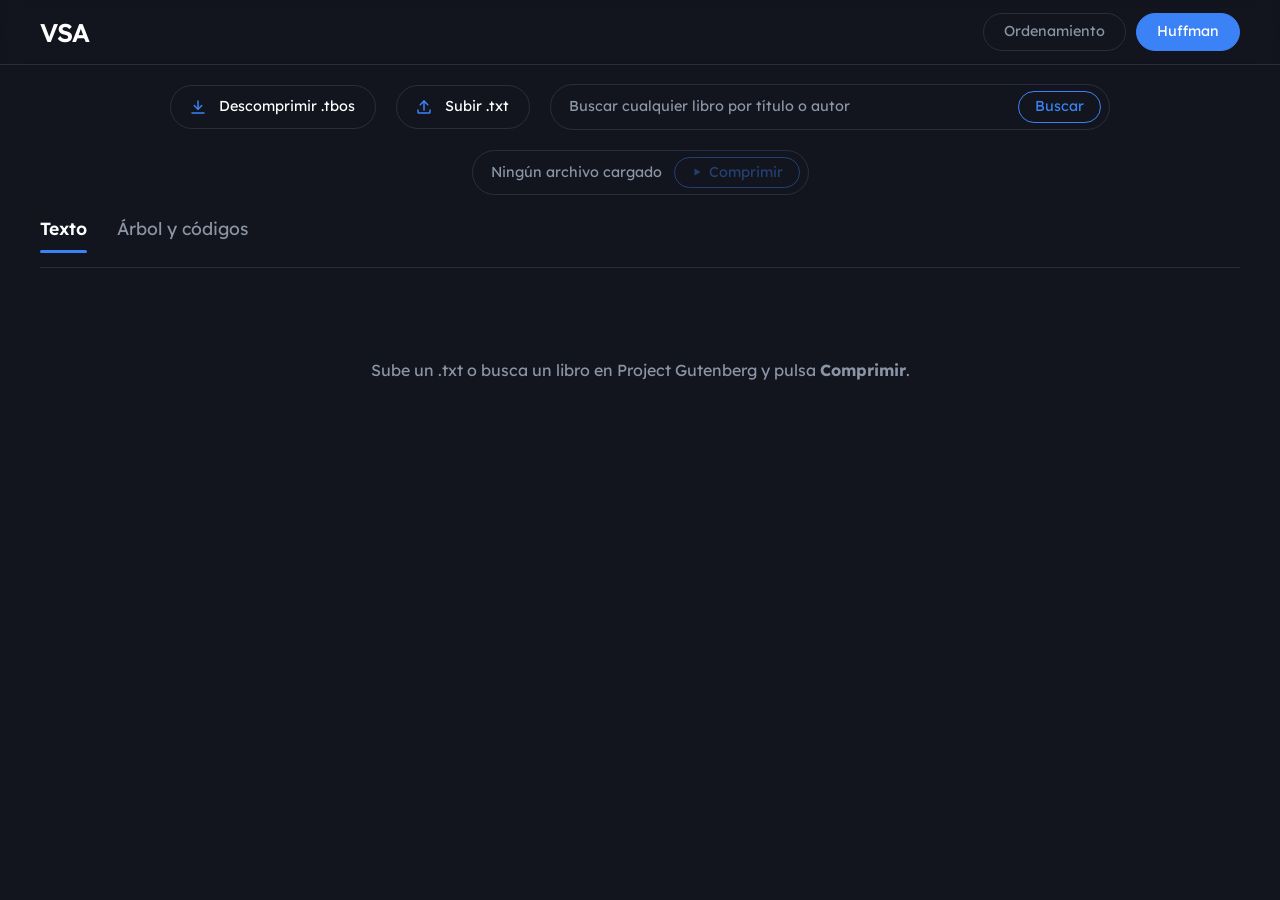
<file: public/huffman.html>
<!DOCTYPE html>
<html lang="es">
<head>
  <meta charset="utf-8">
  <script>if (window.top === window.self) location.replace('index.html#huffman');</script>
  <meta name="viewport" content="width=device-width, initial-scale=1">
  <title>VSA — Compresión de Huffman</title>

  <link rel="preconnect" href="https://fonts.googleapis.com">
  <link rel="preconnect" href="https://fonts.gstatic.com" crossorigin>
  <link href="https://fonts.googleapis.com/css2?family=Lexend:wght@300;400;500;600&display=swap" rel="stylesheet">
  <link rel="stylesheet" href="css/styles.css">
  <link rel="stylesheet" href="css/huffman.css">
</head>
<body>
<div id="app">
 
  <!-- Fuente del texto: archivo local o Project Gutenberg -->
  <section id="controls" aria-label="Fuente del texto">
    <label class="hz-pill hz-upload" for="hz-tbos-file">
      <svg width="18" height="18" viewBox="0 0 24 24" fill="none" stroke="currentColor" stroke-width="2" stroke-linecap="round" stroke-linejoin="round" aria-hidden="true"><path d="M12 4v11"/><path d="M7 10l5 5 5-5"/><path d="M4 20h16"/></svg>
      <span>Descomprimir .tbos</span>
    </label>
    <label class="hz-pill hz-upload" for="hz-file">
      <svg width="18" height="18" viewBox="0 0 24 24" fill="none" stroke="currentColor" stroke-width="2" stroke-linecap="round" stroke-linejoin="round" aria-hidden="true"><path d="M12 16V4"/><path d="M7 9l5-5 5 5"/><path d="M4 16v3a1 1 0 0 0 1 1h14a1 1 0 0 0 1-1v-3"/></svg>
      <span>Subir .txt</span>
    </label>
    <input id="hz-file" class="sr-only" type="file" accept=".txt,text/plain">
 
    <form class="hz-pill hz-search" id="hz-search" role="search">
      <input type="search" id="hz-q" placeholder="Buscar cualquier libro por título o autor" aria-label="Buscar en Project Gutenberg por título o autor">
      <button type="submit" class="btn-accent" id="hz-buscar">Buscar</button>
    </form>
    <input id="hz-tbos-file" class="sr-only" type="file" accept=".tbos">
 
    <div class="hz-pill hz-current">
      <span id="hz-current-label"><span class="hz-muted">Ningún archivo cargado</span></span>
      <button type="button" class="btn-accent" id="hz-run" disabled>
        <svg width="12" height="12" viewBox="0 0 24 24" fill="currentColor" aria-hidden="true"><path d="M7 5v14l12-7z"/></svg>Comprimir
      </button>
    </div>
 
    <div class="hz-results" id="hz-results" hidden>
      <div class="hz-results-head">
        <span id="hz-results-count"></span>
        <button type="button" id="hz-results-close" aria-label="Cerrar resultados">Cerrar</button>
      </div>
      <ul id="hz-results-list"></ul>
    </div>
  </section>
  <div id="hz-msg" class="hz-msg" role="status" hidden></div>
 
  <!-- Pestañas -->
  <nav class="methods-nav" id="hz-tabs" role="tablist" aria-label="Vistas">
    <button type="button" role="tab" id="tab-texto" data-tab="texto" aria-controls="view-texto" aria-selected="true" class="btn-method btn-active">Texto</button>
    <button type="button" role="tab" id="tab-arbol" data-tab="arbol" aria-controls="view-arbol" aria-selected="false" class="btn-method">Árbol y códigos</button>
  </nav>
 
  <!-- Vista: Texto -->
  <section id="view-texto" class="hz-view" role="tabpanel" aria-labelledby="tab-texto">
    <p class="hz-vacio">Sube un .txt o busca un libro en Project Gutenberg y pulsa <b>Comprimir</b>.</p>
    <div class="hz-body" hidden>
      <div class="hz-title-row">
        <h2 id="hz-titulo"></h2>
        <span id="hz-lineas-label" class="hz-accent"></span>
      </div>
      <p class="hz-desc" id="hz-desc"></p>
 
      <section class="hz-editor" aria-label="Editor">
        <div class="hz-editor-bar">
          <div class="hz-file"><svg width="16" height="16" viewBox="0 0 24 24" fill="none" stroke="currentColor" stroke-width="2" stroke-linecap="round" stroke-linejoin="round" aria-hidden="true"><path d="M14 3H6a1 1 0 0 0-1 1v16a1 1 0 0 0 1 1h12a1 1 0 0 0 1-1V8z"/><path d="M14 3v5h5"/></svg><span id="hz-filename"></span></div>
          <div class="hz-toggle" role="group" aria-label="Modo de vista">
            <button type="button" id="hz-ver-bin" class="on" aria-pressed="true"><code>01</code>Codificado</button>
            <button type="button" id="hz-ver-txt" aria-pressed="false"><code>Aa</code>Normal</button>
          </div>
        </div>
        <div class="hz-lines" id="hz-lines" tabindex="0" aria-label="Contenido"></div>
        <div class="hz-editor-foot">
          <span id="hz-status"></span>
          <span class="hz-foot-right">
            <button type="button" id="hz-mas" class="hz-link">Mostrar más</button>
            <span id="hz-check" class="hz-check"></span>
          </span>
        </div>
      </section>
 
      <div class="hz-downloads">
        <button type="button" id="hz-dl-huf" class="hz-link hz-muted-btn">Descargar .tbos</button>
        <button type="button" id="hz-dl-txt" class="hz-link hz-muted-btn">Descargar .txt decodificado</button>
      </div>
 
      <section class="hz-results-sec" aria-label="Resultados">
        <div class="hz-sec-head">
          <h3>Resultados</h3>
          <span>tamaño original vs. codificado + tabla de frecuencias</span>
        </div>
        <div class="hz-stats" id="hz-stats-texto"></div>
        <div class="hz-cmp" id="hz-cmp"></div>
      </section>
    </div>
  </section>
 
  <!-- Vista: Árbol y códigos -->
  <section id="view-arbol" class="hz-view" role="tabpanel" aria-labelledby="tab-arbol" hidden>
    <p class="hz-vacio">Comprime un texto para ver su árbol y la tabla de códigos.</p>
    <div class="hz-body" hidden>
      <div class="hz-title-row">
        <h2>Árbol de Huffman</h2>
        <span id="hz-arbol-label" class="hz-accent"></span>
      </div>
      <p class="hz-desc">En cada paso se toman los dos nodos de menor frecuencia y se unen en uno nuevo (técnica voraz). Los caracteres más frecuentes quedan cerca de la raíz y reciben los códigos más cortos.</p>
 
      <div class="hz-stats" id="hz-stats-arbol"></div>
 
      <div class="hz-legend">
        <span class="lg"><i class="sw sw-0"></i>rama izquierda = 0</span>
        <span class="lg"><i class="sw sw-1"></i>rama derecha = 1</span>
        <span class="lg"><i class="dot dot-in"></i>nodo interno</span>
        <span class="lg"><i class="dot dot-leaf"></i>hoja = carácter y frecuencia</span>
        <span>␣ espacio · ↵ salto de línea</span>
      </div>
      <div class="hz-tree" id="hz-tree"></div>
 
      <section class="hz-results-sec">
        <div class="hz-sec-head">
          <h3>Frecuencias y códigos</h3>
          <span id="hz-tabla-label"></span>
        </div>
        <div class="hz-table-wrap">
          <table class="hz-table">
            <thead><tr><th>Carácter</th><th>Unicode</th><th>Frecuencia</th><th>%</th><th class="l">Código</th><th>Largo</th><th>Bits totales</th></tr></thead>
            <tbody id="hz-tabla"></tbody>
          </table>
        </div>
      </section>
    </div>
  </section>
</div>
<script src="js/fuente.js"></script>
<script src="js/tabla.js"></script>
<script src="js/resultados.js"></script>
<script src="js/editor.js"></script>
<script src="js/descargas.js"></script>
<script src="js/huffman-api.js"></script>
<script src="js/huffman-estado.js"></script>
<script src="js/arbol.js"></script>
<script src="js/descomprimir.js"></script>
</body>
</html>
</file>
<file: public/css/styles.css>
/* Variables */
:root {
  --bg-main: #13151e; --bg-panel: #1a1c29; --text-main: #fff; --text-muted: #8b95a5;
  --accent: #3b82f6; --border-color: #2a2d3d; --font-main: "Lexend", system-ui, sans-serif;
  --c-comparing: #facc15; --c-swap: #ef4444; --c-pivot: #a855f7; --c-min: #22d3ee; --c-sorted: #22c55e;
  --c-error: #f87171; --c-warning: #fbbf24;
}
 
/* Base */
* { margin: 0; padding: 0; box-sizing: border-box; }
[hidden] { display: none !important; }
body { background: var(--bg-main); color: var(--text-main); font-family: var(--font-main); line-height: 1.5; -webkit-font-smoothing: antialiased; }
#app { max-width: 1400px; margin: 0 auto; padding: 20px 40px; }
button:focus-visible, input:focus-visible { outline: 2px solid var(--accent); outline-offset: 2px; }
 
/* Header */
.header-container { display: flex; justify-content: space-between; align-items: center; margin-bottom: 20px; }
.main-title { font-size: 2.5rem; font-weight: 600; letter-spacing: -1px; }
#mode-nav button { background: none; border: none; border-bottom: 2px solid transparent; color: var(--text-muted); font: inherit; font-size: 1rem; margin-left: 20px; padding-bottom: 5px; cursor: pointer; transition: color .2s, border-color .2s; }
#mode-nav button:hover { color: var(--text-main); }
#mode-nav button.active { color: var(--text-main); border-bottom-color: var(--accent); }
 
/* Algoritmos */
.methods-nav { display: flex; align-items: center; gap: 30px; padding-bottom: 20px; border-bottom: 1px solid var(--border-color); margin-bottom: 30px; overflow-x: auto; }
.btn-method { background: none; border: none; color: var(--text-muted); font: inherit; font-size: 1.1rem; font-weight: 400; cursor: pointer; padding-bottom: 5px; position: relative; white-space: nowrap; transition: color .2s; }
.btn-method:hover { color: var(--text-main); }
.btn-method.btn-active { color: var(--text-main); font-weight: 600; }
.btn-method.btn-active::after { content: ""; position: absolute; bottom: -6px; left: 0; width: 100%; height: 3px; background: var(--accent); border-radius: 2px; }
 
/* Controles */
#controls { display: flex; flex-wrap: wrap; align-items: center; justify-content: center; gap: 20px; margin-bottom: 20px; }
#input-controls, #speed-control, #playback { display: flex; align-items: center; gap: 15px; border: 1px solid var(--border-color); border-radius: 30px; padding: 8px 20px; }
#manual-group { display: flex; align-items: center; gap: 10px; }
#controls button { background: none; border: none; color: var(--text-main); font: inherit; font-size: .9rem; cursor: pointer; transition: color .2s; }
#controls button:hover { color: var(--accent); }
#controls output { color: var(--text-muted); font-size: .85rem; min-width: 2ch; }
input[type="range"] { accent-color: var(--accent); background: var(--border-color); height: 4px; border-radius: 2px; appearance: none; cursor: pointer; }
input[type="range"]::-webkit-slider-thumb { appearance: none; width: 12px; height: 12px; border-radius: 50%; background: var(--accent); }
input[type="range"]::-moz-range-thumb { width: 12px; height: 12px; border-radius: 50%; background: var(--accent); border: none; }
#manual-group input { background: transparent; border: none; color: var(--text-main); font-family: inherit; width: 190px; }
#manual-group input::placeholder { color: var(--text-muted); }
#controls #btn-play { display: flex; align-items: center; gap: 5px; border: 1px solid var(--accent); color: var(--accent); padding: 4px 15px; border-radius: 20px; }
#controls #btn-play:hover { background: var(--accent); color: var(--text-main); }
#stooge-warning { order: 10; width: 100%; color: var(--c-warning); font-size: .85rem; text-align: center; }
#manual-error { color: var(--c-error); font-size: .85rem; margin-bottom: 20px; text-align: center; }
 
/* Vista individual */
#view-single { display: grid; grid-template-columns: minmax(0, 1fr); gap: 40px; max-width: 1000px; margin: 20px auto 0; }
#single-main { min-width: 0; }
#single-title-row { display: flex; justify-content: space-between; align-items: baseline; margin-bottom: 8px; }
#algo-title { font-size: 2.5rem; font-weight: 600; }
#step-label { color: var(--accent); font-size: .9rem; }
#canvas-main { display: block; width: 100%; height: 450px; background: transparent; }
#scrubber { display: flex; align-items: center; gap: 15px; margin-top: 15px; }
#input-scrub { flex-grow: 1; }
#pct-label { color: var(--text-muted); font-size: .8rem; min-width: 4ch; text-align: right; }
 
/* Leyenda */
#legend { display: flex; flex-wrap: wrap; gap: 20px; margin-top: 20px; font-size: .85rem; color: var(--text-muted); }
#legend span { display: inline-flex; align-items: center; gap: 8px; }
#legend span::before { content: ""; width: 10px; height: 10px; border-radius: 50%; background: var(--text-muted); }
#legend [data-legend="comparing"]::before { background: var(--c-comparing); }
#legend [data-legend="swap"]::before { background: var(--c-swap); }
#legend [data-legend="pivot"]::before { background: var(--c-pivot); }
#legend [data-legend="min"]::before { background: var(--c-min); }
#legend [data-legend="sorted"]::before { background: var(--c-sorted); }
 
/* Estadísticas */
#stats { display: flex; flex-wrap: wrap; gap: 50px; margin-top: 40px; }
.stat { display: flex; flex-direction: column; }
.stat-value { font-size: 2.5rem; font-weight: 600; line-height: 1; margin-bottom: 5px; }
.stat-label, .stat-sub { color: var(--text-muted); font-size: .85rem; }

/* Descripción y complejidades */
#algo-desc { font-size: 1rem; font-weight: 300; line-height: 1.6; color: var(--text-muted); }
#complexities { display: flex; flex-wrap: wrap; gap: 15px; font-size: .8rem; color: var(--text-muted); margin: 10px 0 25px; }
.cx-value { font-family: monospace; font-weight: bold; color: var(--text-main); }
 
/* Vista comparar */
#panels { display: grid; grid-template-columns: repeat(auto-fill, minmax(280px, 1fr)); gap: 20px; margin-top: 20px; }
.panel { display: flex; flex-direction: column; gap: 12px; background: var(--bg-panel); border: 1px solid var(--border-color); border-radius: 12px; padding: 15px; }
.panel-head { display: flex; justify-content: space-between; align-items: baseline; }
.panel-name { font-weight: 600; font-size: 1.1rem; }
.panel-rank { color: var(--accent); font-size: .85rem; }
.panel-counts { color: var(--text-muted); font-size: .8rem; }
.panel-bar { height: 4px; background: var(--border-color); border-radius: 2px; overflow: hidden; margin-top: 8px; }
.panel-bar-fill { height: 100%; width: 0; background: var(--accent); }
.panel-canvas { display: block; width: 100%; height: 160px; }
#compare-hint { color: var(--text-muted); font-size: .9rem; margin-top: 20px; }
 
/* Resultados */
#results { margin-top: 40px; }
#results-head { display: flex; justify-content: space-between; align-items: baseline; flex-wrap: wrap; gap: 10px; margin-bottom: 15px; }
#results-head h3 { font-size: 1.5rem; font-weight: 600; }
#results-head span { color: var(--text-muted); font-size: .85rem; }
#results-table-wrap { overflow-x: auto; }
#results-table { width: 100%; border-collapse: collapse; font-size: .9rem; }
#results-table th, #results-table td { padding: 12px 15px; text-align: left; border-bottom: 1px solid var(--border-color); }
#results-table th { color: var(--text-muted); font-weight: 400; font-size: .75rem; text-transform: uppercase; letter-spacing: 1px; }
.r-name { font-weight: 600; }
.r-bar { position: relative; height: 6px; min-width: 100px; background: var(--border-color); border-radius: 3px; overflow: hidden; margin-bottom: 4px; }
.r-bar-total, .r-bar-live { position: absolute; inset: 0 auto 0 0; height: 100%; }
.r-bar-total { background: rgba(59, 130, 246, .35); }
.r-bar-live { background: var(--accent); }
.r-total-num { font-size: .8rem; color: var(--text-muted); }
#single-results { grid-column: 1 / -1; }
#single-results-head { display: flex; justify-content: space-between; align-items: baseline; flex-wrap: wrap; gap: 10px; margin-bottom: 15px; }
#single-results-head h3 { font-size: 1.5rem; font-weight: 600; }
#single-results-head span { color: var(--text-muted); font-size: .85rem; }
#single-results-wrap { overflow-x: auto; }
#single-results-table { width: 100%; border-collapse: collapse; font-size: .9rem; }
#single-results-table th, #single-results-table td { padding: 12px 15px; text-align: left; border-bottom: 1px solid var(--border-color); }
#single-results-table th { color: var(--text-muted); font-weight: 400; font-size: .75rem; text-transform: uppercase; letter-spacing: 1px; }
/* Responsive */
@media (max-width: 600px) {
  .header-container { flex-wrap: wrap; gap: 10px; }
  #mode-nav button:first-child { margin-left: 0; }
  #controls { gap: 12px; }
  #input-controls, #speed-control, #playback { width: 100%; flex-wrap: wrap; border-radius: 20px; justify-content: space-between; }
  #manual-group { width: 100%; }
  #manual-group input { flex: 1; width: auto; min-width: 0; }
  .stat-value { font-size: 2rem; }
  #canvas-main { height: 240px; }
}

/* ===== Barra fija (index.html) y navegación entre secciones ===== */
:root { --bar-h: 64px; }
.header { position: fixed; top: 0; left: 0; right: 0; z-index: 50; background: rgba(19, 21, 30, .6); backdrop-filter: blur(12px); -webkit-backdrop-filter: blur(12px); border-bottom: 1px solid var(--border-color); transition: transform .25s ease; }
.header.oculta { transform: translateY(-100%); }
.header-container { display: flex; justify-content: space-between; align-items: center; max-width: 1400px; height: var(--bar-h); margin: 0 auto; padding: 0 40px; }
.header .main-title { font-size: 1.6rem; }
.brand-link { color: inherit; text-decoration: none; }
.site-nav { display: flex; align-items: center; gap: 10px; }
.site-nav a { font: inherit; font-size: .9rem; color: var(--text-muted); text-decoration: none; padding: 7px 20px; border: 1px solid var(--border-color); border-radius: 30px; transition: color .2s, border-color .2s, background .2s; }
.site-nav a:hover { color: var(--text-main); border-color: var(--accent); }
.site-nav a[aria-current="page"] { color: var(--text-main); background: var(--accent); border-color: var(--accent); }
.site-nav a:focus-visible { outline: 2px solid var(--accent); outline-offset: 2px; }

/* index.html: la sección ocupa toda la pantalla y la barra flota encima */
.shell { overflow: hidden; }
.vista { position: fixed; inset: 0; width: 100%; height: 100%; border: 0; background: var(--bg-main); }

/* Dentro de las secciones: espacio arriba para que la barra no tape el contenido */
#app { padding-top: calc(var(--bar-h) + 20px); }

/* Fila Individual / Comparar dentro de Ordenamiento */
.mode-row { margin-bottom: 20px; }
.mode-row #mode-nav button:first-child { margin-left: 0; }

@media (max-width: 600px) {
  .header-container { flex-wrap: nowrap; gap: 8px; padding: 0 20px; }
  .site-nav { gap: 8px; }
  .site-nav a { padding: 6px 14px; font-size: .85rem; }
}
@media (prefers-reduced-motion: reduce) { .header { transition: none; } }
 /* ===== Pestaña "Descomprimir .tbos" — pégalo al final de huffman.css ===== */
.hz-drop { display: flex; align-items: center; justify-content: center; gap: 12px; padding: 36px 20px; border: 1.5px dashed var(--border-color); border-radius: 12px; color: var(--text-muted); cursor: pointer; transition: border-color .2s, background .2s, color .2s; }
.hz-drop svg { color: var(--accent); flex: none; }
.hz-drop b { color: var(--text-main); font-weight: 600; }
.hz-drop:hover, .hz-drop:focus-within, .hz-drop.sobre { border-color: var(--accent); background: rgba(59, 130, 246, .06); color: var(--text-main); }
#hz-d-resultado { margin-top: 28px; }
#hz-d-msg { margin-top: 16px; margin-bottom: 0; }
</file>
<file: public/css/huffman.css>
/* Huffman — estilos propios. Variables, base, header, pestañas (.methods-nav),
   .stat y controles vienen de styles.css */
:root { --c-bit0: #f59e0b; --c-bit1: #3b82f6; --c-bin: #93c5fd; }
 
.sr-only { position: absolute; width: 1px; height: 1px; opacity: 0; }
.hz-muted { color: var(--text-muted); }
.hz-accent { color: var(--accent); font-size: .9rem; }
 
/* Fuente */
#controls { position: relative; }
.hz-pill { display: flex; align-items: center; gap: 12px; border: 1px solid var(--border-color); border-radius: 30px; padding: 6px 8px 6px 18px; min-height: 44px; font-size: .9rem; }
.hz-upload { cursor: pointer; padding-right: 20px; transition: border-color .2s; }
.hz-upload svg { color: var(--accent); }
.hz-upload:hover, .hz-upload:focus-within { border-color: var(--accent); }
.hz-search { flex: 0 1 560px; min-width: 0; }
.hz-search input { flex: 1; min-width: 80px; background: transparent; border: none; color: var(--text-main); font: inherit; font-size: .9rem; }
.hz-search input::placeholder { color: var(--text-muted); }
.hz-current { padding-right: 8px; }
#controls .btn-accent { display: inline-flex; align-items: center; gap: 6px; border: 1px solid var(--accent); color: var(--accent); padding: 4px 16px; border-radius: 20px; white-space: nowrap; }
#controls .btn-accent:hover:not(:disabled) { background: var(--accent); color: var(--text-main); }
#controls .btn-accent:disabled { opacity: .4; cursor: not-allowed; }
.hz-msg { text-align: center; font-size: .85rem; margin-bottom: 20px; color: var(--text-muted); }
.hz-msg.error { color: var(--c-error); }
 
/* Resultados de búsqueda */
.hz-results { position: absolute; top: 56px; left: 50%; transform: translateX(-50%); width: min(620px, 100%); background: var(--bg-panel); border: 1px solid var(--border-color); border-radius: 12px; box-shadow: 0 16px 40px rgba(0,0,0,.45); z-index: 5; overflow: hidden; }
.hz-results-head { display: flex; justify-content: space-between; padding: 10px 14px; border-bottom: 1px solid var(--border-color); font-size: .75rem; color: var(--text-muted); text-transform: uppercase; letter-spacing: 1px; }
#controls .hz-results-head button { font-size: .75rem; color: var(--text-muted); }
.hz-results ul { list-style: none; max-height: 340px; overflow-y: auto; }
.hz-results li { display: flex; align-items: center; gap: 14px; padding: 10px 14px; border-bottom: 1px solid var(--border-color); }
.hz-results li:last-child { border-bottom: 0; }
.hz-res-info { flex: 1; min-width: 0; }
.hz-res-title { font-weight: 600; font-size: .9rem; }
.hz-res-meta { font-size: .75rem; color: var(--text-muted); }
#controls .hz-use { border: 1px solid var(--border-color); border-radius: 16px; padding: 4px 12px; font-size: .8rem; }
#controls .hz-use:hover { border-color: var(--accent); }
.hz-res-empty { padding: 16px 14px; color: var(--text-muted); font-size: .85rem; }
 
/* Vistas */
.hz-vacio { text-align: center; color: var(--text-muted); padding: 60px 0; }
.hz-body { max-width: 1100px; margin: 0 auto; }
#view-arbol .hz-body { max-width: 1240px; }
.hz-title-row { display: flex; justify-content: space-between; align-items: baseline; flex-wrap: wrap; gap: 8px; margin-bottom: 8px; }
.hz-title-row h2 { font-size: 2.5rem; font-weight: 600; overflow-wrap: anywhere; }
.hz-desc { font-size: 1rem; font-weight: 300; line-height: 1.6; color: var(--text-muted); margin-bottom: 24px; }
.hz-stats { display: flex; flex-wrap: wrap; gap: 50px; margin: 28px 0; }
 
/* Editor */
.hz-editor { background: var(--bg-panel); border: 1px solid var(--border-color); border-radius: 12px; overflow: hidden; }
.hz-editor-bar { display: flex; flex-wrap: wrap; align-items: center; justify-content: space-between; gap: 12px; padding: 10px 14px 10px 18px; border-bottom: 1px solid var(--border-color); }
.hz-file { display: flex; align-items: center; gap: 10px; font-family: monospace; font-size: .9rem; color: var(--text-muted); }
.hz-toggle { display: flex; gap: 4px; border: 1px solid var(--border-color); border-radius: 20px; padding: 3px; }
.hz-toggle button { display: inline-flex; align-items: center; gap: 6px; background: none; border: 1px solid transparent; color: var(--text-muted); font: inherit; font-size: .8rem; cursor: pointer; border-radius: 16px; padding: 4px 14px; }
.hz-toggle button:hover { color: var(--text-main); }
.hz-toggle button.on { color: var(--text-main); background: var(--bg-main); border-color: var(--accent); }
.hz-lines { height: 470px; overflow: auto; padding: 14px 0; font-family: monospace; font-size: .9rem; line-height: 1.75; }
.hz-ln { display: flex; gap: 18px; padding: 0 18px; }
.hz-ln em { font-style: normal; color: #5d6577; min-width: 6ch; text-align: right; user-select: none; }
.hz-ln span { white-space: pre; }
.hz-lines.bin .hz-ln span { color: var(--c-bin); }
.hz-editor-foot { display: flex; flex-wrap: wrap; justify-content: space-between; gap: 10px; padding: 8px 18px; border-top: 1px solid var(--border-color); font-size: .75rem; color: var(--text-muted); }
.hz-foot-right { display: inline-flex; align-items: center; gap: 14px; }
.hz-link { background: none; border: none; font: inherit; cursor: pointer; font-size: .75rem; color: var(--accent); }
.hz-link:disabled { color: var(--text-muted); cursor: default; }
.hz-check { display: inline-flex; align-items: center; gap: 6px; color: var(--c-sorted); }
.hz-check.bad { color: var(--c-error); }
.hz-downloads { display: flex; flex-wrap: wrap; gap: 12px; justify-content: flex-end; margin-top: 14px; }
.hz-muted-btn { font-size: .8rem; color: var(--text-muted); }
.hz-muted-btn:hover { color: var(--text-main); }
 
/* Resultados */
.hz-results-sec { margin-top: 30px; }
.hz-sec-head { display: flex; justify-content: space-between; align-items: baseline; flex-wrap: wrap; gap: 10px; margin-bottom: 15px; }
.hz-sec-head h3 { font-size: 1.5rem; font-weight: 600; }
.hz-sec-head span { color: var(--text-muted); font-size: .85rem; }
.hz-results-sec .hz-stats { margin-top: 0; }
.hz-cmp { display: flex; flex-direction: column; gap: 8px; margin-top: 28px; }
.hz-bar { position: relative; height: 26px; background: var(--border-color); border-radius: 5px; overflow: hidden; }
.hz-bar i { position: absolute; inset: 0 auto 0 0; background: var(--accent); }
.hz-bar i.orig { background: #3a3f55; }
.hz-bar span { position: absolute; left: 12px; top: 3px; font-size: .8rem; }
 
/* Árbol */
.hz-legend { display: flex; flex-wrap: wrap; gap: 20px; margin-bottom: 14px; font-size: .8rem; color: var(--text-muted); }
.hz-legend .lg { display: inline-flex; align-items: center; gap: 8px; }
.sw { display: inline-block; width: 14px; height: 3px; }
.sw-0 { background: var(--c-bit0); } .sw-1 { background: var(--c-bit1); }
.dot { display: inline-block; width: 10px; height: 10px; }
.dot-in { border-radius: 50%; background: #2563eb; }
.dot-leaf { border-radius: 3px; border: 1.5px solid var(--c-min); }
.hz-tree { overflow: auto; background: var(--bg-panel); border: 1px solid var(--border-color); border-radius: 12px; padding: 16px; }
.hz-tree svg { display: block; margin: 0 auto; }
.hz-tree line.e0 { stroke: var(--c-bit0); stroke-width: 1.6; }
.hz-tree line.e1 { stroke: var(--c-bit1); stroke-width: 1.6; }
.hz-tree text { font-family: monospace; text-anchor: middle; }
.hz-tree .e0t, .hz-tree .e1t { font-size: 11px; paint-order: stroke; stroke: var(--bg-panel); stroke-width: 4px; }
.hz-tree .e0t { fill: var(--c-bit0); } .hz-tree .e1t { fill: #60a5fa; }
.hz-tree .lf { fill: var(--bg-main); stroke: var(--c-min); stroke-width: 1.5; }
.hz-tree .lt { fill: var(--text-main); font-size: 13px; font-weight: bold; }
.hz-tree .lfq { fill: var(--text-muted); font-size: 10px; }
.hz-tree .in { fill: #2563eb; }
.hz-aviso { color: var(--text-muted); padding: 20px; text-align: center; }
 
/* Tabla de códigos */
.hz-table-wrap { overflow: auto; max-height: 620px; border: 1px solid var(--border-color); border-radius: 12px; }
.hz-table { width: 100%; border-collapse: collapse; font-size: .9rem; }
.hz-table th, .hz-table td { padding: 10px 15px; text-align: right; border-bottom: 1px solid var(--border-color); white-space: nowrap; }
.hz-table th:first-child, .hz-table td:first-child, .hz-table .l { text-align: left; }
.hz-table th { position: sticky; top: 0; background: var(--bg-panel); color: var(--text-muted); font-weight: 400; font-size: .75rem; text-transform: uppercase; letter-spacing: 1px; }
.hz-table td.m { font-family: monospace; }
.hz-table td.ch { font-family: monospace; font-size: 1rem; font-weight: bold; }
.hz-table td.mu { color: var(--text-muted); font-size: .75rem; }
.hz-table td.k { font-family: monospace; color: var(--c-bin); letter-spacing: 1.5px; text-align: left; }
.fb { display: inline-block; width: 80px; height: 6px; background: var(--border-color); border-radius: 3px; vertical-align: middle; margin-right: 10px; overflow: hidden; }
.fb i { display: block; height: 100%; background: #2563eb; }
 
@media (max-width: 600px) {
  .hz-pill { width: 100%; flex-wrap: wrap; border-radius: 20px; }
  .hz-search { flex: 1 1 100%; }
  .hz-current { justify-content: space-between; }
  .hz-title-row h2 { font-size: 2rem; }
  .hz-lines { height: 320px; }
  .hz-stats { gap: 30px; }
}
.sr-only { position: absolute; width: 1px; height: 1px; opacity: 0; }
.hz-muted { color: var(--text-muted); }
 
/* Fuente */
#controls { position: relative; }
.hz-pill { display: flex; align-items: center; gap: 12px; border: 1px solid var(--border-color); border-radius: 30px; padding: 6px 8px 6px 18px; min-height: 44px; font-size: .9rem; }
.hz-upload { cursor: pointer; padding-right: 20px; transition: border-color .2s; }
.hz-upload svg { color: var(--accent); }
.hz-upload:hover, .hz-upload:focus-within { border-color: var(--accent); }
.hz-search { flex: 0 1 560px; min-width: 0; }
.hz-search input { flex: 1; min-width: 80px; background: transparent; border: none; color: var(--text-main); font: inherit; font-size: .9rem; }
.hz-search input::placeholder { color: var(--text-muted); }
.hz-current { padding-right: 8px; }
#controls .btn-accent { display: inline-flex; align-items: center; gap: 6px; border: 1px solid var(--accent); color: var(--accent); padding: 4px 16px; border-radius: 20px; white-space: nowrap; }
#controls .btn-accent:hover:not(:disabled) { background: var(--accent); color: var(--text-main); }
#controls .btn-accent:disabled { opacity: .4; cursor: not-allowed; }
.hz-msg { text-align: center; font-size: .85rem; margin-bottom: 20px; color: var(--text-muted); }
.hz-msg.error { color: var(--c-error); }
 
/* Resultados de búsqueda */
.hz-results { position: absolute; top: 56px; left: 50%; transform: translateX(-50%); width: min(620px, 100%); background: var(--bg-panel); border: 1px solid var(--border-color); border-radius: 12px; box-shadow: 0 16px 40px rgba(0,0,0,.45); z-index: 5; overflow: hidden; }
.hz-results-head { display: flex; justify-content: space-between; padding: 10px 14px; border-bottom: 1px solid var(--border-color); font-size: .75rem; color: var(--text-muted); text-transform: uppercase; letter-spacing: 1px; }
#controls .hz-results-head button { font-size: .75rem; color: var(--text-muted); }
.hz-results ul { list-style: none; max-height: 340px; overflow-y: auto; }
.hz-results li { display: flex; align-items: center; gap: 14px; padding: 10px 14px; border-bottom: 1px solid var(--border-color); }
.hz-results li:last-child { border-bottom: 0; }
.hz-res-info { flex: 1; min-width: 0; }
.hz-res-title { font-weight: 600; font-size: .9rem; }
.hz-res-meta { font-size: .75rem; color: var(--text-muted); }
#controls .hz-use { border: 1px solid var(--border-color); border-radius: 16px; padding: 4px 12px; font-size: .8rem; }
#controls .hz-use:hover { border-color: var(--accent); }
.hz-res-empty { padding: 16px 14px; color: var(--text-muted); font-size: .85rem; }
 
@media (max-width: 600px) {
  .hz-pill { width: 100%; flex-wrap: wrap; border-radius: 20px; }
  .hz-search { flex: 1 1 100%; }
  .hz-current { justify-content: space-between; }
}
/* ===== Tabla de frecuencias y códigos ===== */
.hz-vacio { text-align: center; color: var(--text-muted); padding: 60px 0; }
.hz-body { max-width: 1100px; margin: 0 auto; }
#view-arbol .hz-body { max-width: 1240px; }
.hz-results-sec { margin-top: 30px; }
.hz-sec-head { display: flex; justify-content: space-between; align-items: baseline; flex-wrap: wrap; gap: 10px; margin-bottom: 15px; }
.hz-sec-head h3 { font-size: 1.5rem; font-weight: 600; }
.hz-sec-head span { color: var(--text-muted); font-size: .85rem; }
 
/* Tabla de códigos */
.hz-table-wrap { overflow: auto; max-height: 620px; border: 1px solid var(--border-color); border-radius: 12px; }
.hz-table { width: 100%; border-collapse: collapse; font-size: .9rem; }
.hz-table th, .hz-table td { padding: 10px 15px; text-align: right; border-bottom: 1px solid var(--border-color); white-space: nowrap; }
.hz-table th:first-child, .hz-table td:first-child, .hz-table .l { text-align: left; }
.hz-table th { position: sticky; top: 0; background: var(--bg-panel); color: var(--text-muted); font-weight: 400; font-size: .75rem; text-transform: uppercase; letter-spacing: 1px; }
.hz-table td.m { font-family: monospace; }
.hz-table td.ch { font-family: monospace; font-size: 1rem; font-weight: bold; }
.hz-table td.mu { color: var(--text-muted); font-size: .75rem; }
.hz-table td.k { font-family: monospace; color: var(--c-bin); letter-spacing: 1.5px; text-align: left; }
.fb { display: inline-block; width: 80px; height: 6px; background: var(--border-color); border-radius: 3px; vertical-align: middle; margin-right: 10px; overflow: hidden; }
.fb i { display: block; height: 100%; background: #2563eb; }
.hz-toggle button:disabled { opacity: .4; cursor: not-allowed; }
/* ===== Zoom del árbol ===== */
.hz-zoom { display: flex; justify-content: flex-end; align-items: center; gap: 8px; margin-bottom: 10px; font-size: .8rem; color: var(--text-muted); }
.hz-zoom output { min-width: 4ch; margin-right: 4px; text-align: right; }
.hz-zoom button { background: none; border: 1px solid var(--border-color); border-radius: 16px; color: var(--text-main); font: inherit; font-size: .8rem; padding: 3px 12px; cursor: pointer; transition: border-color .2s; }
.hz-zoom button:hover:not(:disabled) { border-color: var(--accent); }
.hz-zoom button:disabled { opacity: .4; cursor: not-allowed; }
.hz-tree line { vector-effect: non-scaling-stroke; }
</file>
